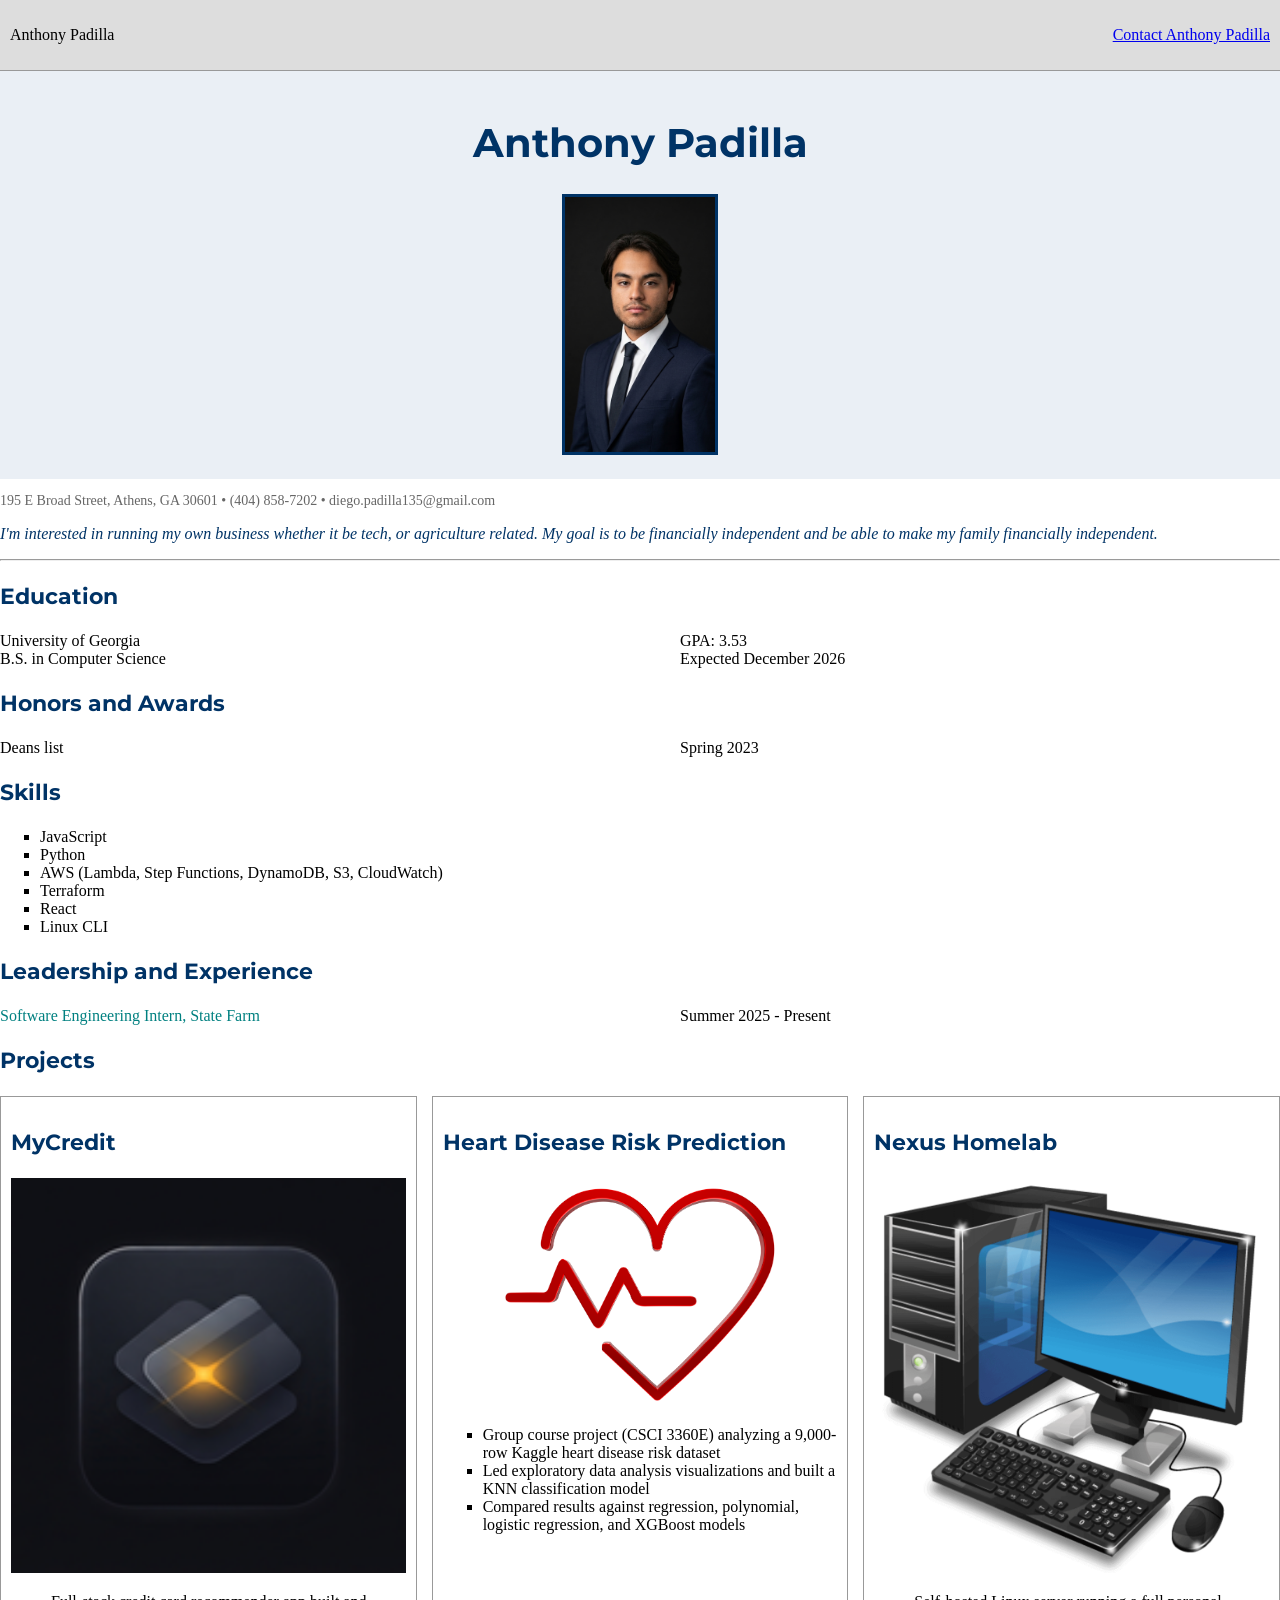
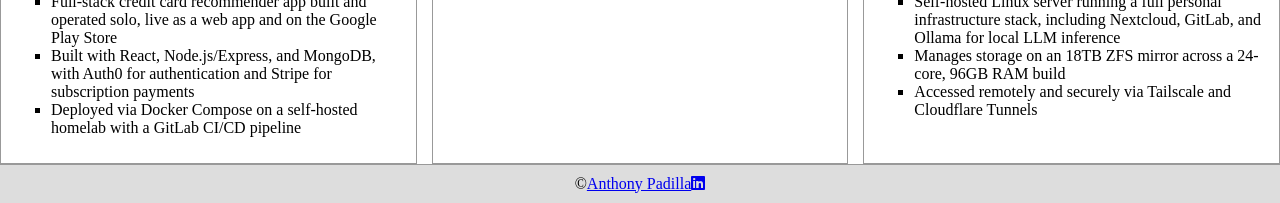
<file: index.html>
<!DOCTYPE html>
<html lang="en">
  <head>
    <meta charset="UTF-8" />
    <meta name="viewport" content="width=device-width, initial-scale=1.0" />
    <link rel="stylesheet" href="css/style.css" />
    <title>Anthony Padilla</title>
    <link rel="stylesheet" href="https://cdnjs.cloudflare.com/ajax/libs/font-awesome/6.5.1/css/all.min.css">
    <link rel="preconnect" href="https://fonts.googleapis.com">
    <link rel="preconnect" href="https://fonts.gstatic.com" crossorigin>
    <link href="https://fonts.googleapis.com/css2?family=Montserrat:wght@400;600;700&display=swap" rel="stylesheet">
  </head>
  <body>

    <nav>
      <p>Anthony Padilla</p>
      <p><a href="contact.html">Contact Anthony Padilla</a></p>
    </nav>

    <header>
      <h1>Anthony Padilla</h1>
      <img src="images/headshot.jpg" alt="Headshot of Anthony Padilla" width="180">
    </header>

    <p class="address">195 E Broad Street, Athens, GA 30601 &bull; (404) 858-7202 &bull; diego.padilla135@gmail.com</p>
    <p class="tagline">I'm interested in running my own business whether it be tech, or agriculture related. My goal is to be financially independent and be able to make my family financially independent.</p>

    <hr>

    <section>
      <h3>Education</h3>
      <dl>
        <dt>University of Georgia</dt>
        <dd>GPA: 3.53</dd>
        <dt>B.S. in Computer Science</dt>
        <dd>Expected December 2026</dd>
      </dl>
    </section>

    <section>
      <h3>Honors and Awards</h3>
      <dl>
        <dt>Deans list</dt>
        <dd>Spring 2023</dd>
      </dl>
    </section>

    <section>
      <h3>Skills</h3>
      <ul>
        <li>JavaScript</li>
        <li>Python</li>
        <li>AWS (Lambda, Step Functions, DynamoDB, S3, CloudWatch)</li>
        <li>Terraform</li>
        <li>React</li>
        <li>Linux CLI</li>
      </ul>
    </section>

    <section>
      <h3>Leadership and Experience</h3>
      <dl>
        <dt><a href="https://www.statefarm.com">Software Engineering Intern, State Farm</a></dt>
        <dd>Summer 2025 - Present</dd>
      </dl>
    </section>

    <section>
      <h3>Projects</h3>

      <div class="three-col">

        <div class="card">
          <h3>MyCredit</h3>
          <img src="images/mycredit.jpg" alt="Screenshot of my MyCredit app" width="250">
          <ul>
            <li>Full-stack credit card recommender app built and operated solo, live as a web app and on the Google Play Store</li>
            <li>Built with React, Node.js/Express, and MongoDB, with Auth0 for authentication and Stripe for subscription payments</li>
            <li>Deployed via Docker Compose on a self-hosted homelab with a GitLab CI/CD pipeline</li>
          </ul>
        </div>

        <div class="card">
          <h3>Heart Disease Risk Prediction</h3>
          <img src="images/heart-disease.jpg" alt="Chart or image from the heart disease risk project" width="250">
          <ul>
            <li>Group course project (CSCI 3360E) analyzing a 9,000-row Kaggle heart disease risk dataset</li>
            <li>Led exploratory data analysis visualizations and built a KNN classification model</li>
            <li>Compared results against regression, polynomial, logistic regression, and XGBoost models</li>
          </ul>
        </div>

        <div class="card">
          <h3>Nexus Homelab</h3>
          <img src="images/nexus.jpg" alt="Photo of an item relating to my Nexus homelab server" width="250">
          <ul>
            <li>Self-hosted Linux server running a full personal infrastructure stack, including Nextcloud, GitLab, and Ollama for local LLM inference</li>
            <li>Manages storage on an 18TB ZFS mirror across a 24-core, 96GB RAM build</li>
            <li>Accessed remotely and securely via Tailscale and Cloudflare Tunnels</li>
          </ul>
        </div>

      </div>
    </section>

    <footer>
      &copy;
      <a href="contact.html">Anthony Padilla</a>
      <a href="https://www.linkedin.com/in/anthony-padilla-9401a0247/" target="_blank"><i class="fa-brands fa-linkedin"></i></a>
    </footer>

  </body>
</html>
</file>
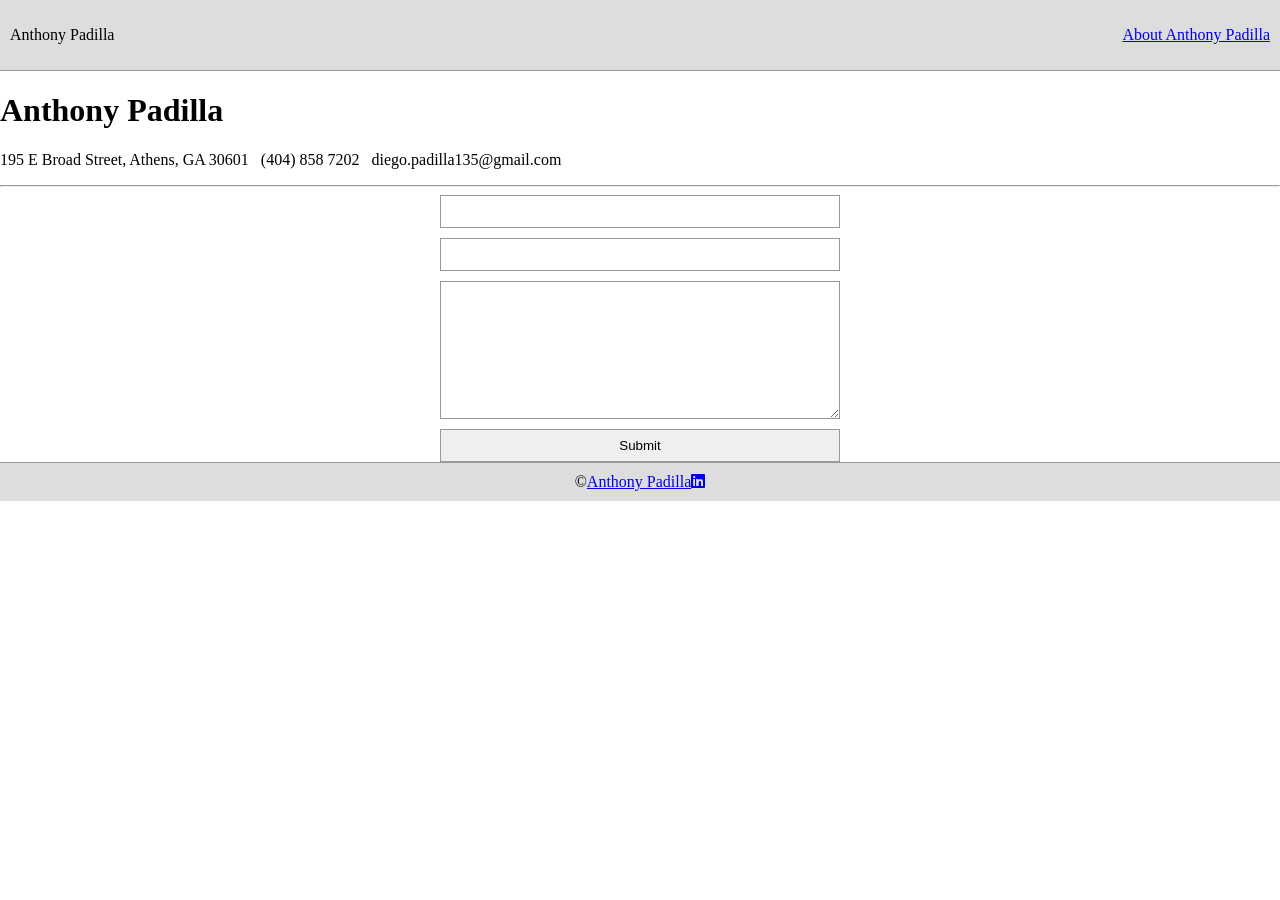
<file: contact.html>
<!DOCTYPE html>
<html lang="en">
  <head>
    <meta charset="UTF-8" />
    <meta name="viewport" content="width=device-width, initial-scale=1.0" />
    <link rel="stylesheet" href="css/style.css" />
    <title>Anthony Padilla Contact</title>
    <link rel="stylesheet" href="https://cdnjs.cloudflare.com/ajax/libs/font-awesome/6.5.1/css/all.min.css">
  </head>
  <body>

    <nav>
      <p>Anthony Padilla</p>
      <p><a href="index.html">About Anthony Padilla</a></p>
    </nav>

    <h1>Anthony Padilla</h1>
    <p>195 E Broad Street, Athens, GA 30601&nbsp;&nbsp;&nbsp;(404) 858 7202&nbsp;&nbsp;&nbsp;diego.padilla135@gmail.com</p>

    <hr>

    <section>
      <form class="one-col" method="POST" action="https://formsubmit.co/xdiego.padilla135@gmail.com"> <!-- formsubmit.io's not working for some reason-->
        <input type="text" name="name" required>
        <input type="email" name="email" required>
        <textarea name="message"></textarea>
        <input type="submit" value="Submit">
      </form>
    </section>

    <footer>
      &copy;
      <a href="index.html">Anthony Padilla</a>
      <a href="https://www.linkedin.com/in/anthony-padilla-9401a0247/" target="_blank"><i class="fa-brands fa-linkedin"></i></a>
    </footer>

  </body>
</html>
</file>
<file: css/style.css>
body {
  margin: 0;
}

nav {
  display: flex;
  justify-content: space-between;
  background-color: #dddddd;
  border-bottom: 1px solid #999999;
  padding: 10px;
}

footer {
  display: flex;
  justify-content: center;
  background-color: #dddddd;
  border-top: 1px solid #999999;
  padding: 10px;
}

header {
  background-color: #eaeff5;
  text-align: center;
  padding: 20px;
}

header h1 {
  font-family: "Montserrat", sans-serif;
  color: #003366;
  font-size: 40px;
}

header img {
  border: 3px solid #003366;
  width: 150px;
}

.address {
  color: #666666;
  font-size: 14px;
}

.tagline {
  color: #003366;
  font-style: italic;
}

section h3 {
  font-family: "Montserrat", sans-serif;
  color: #003366;
  font-size: 22px;
}

section dl {
  display: grid;
  grid-template-columns: 1fr 1fr;
}

section ul {
  list-style-type: square;
}

section a {
  color: #008080;
  text-decoration: none;
}

section a:hover {
  color: #003366;
  text-decoration: underline;
}

.three-col {
  display: grid;
  grid-template-columns: 1fr 1fr 1fr;
  gap: 15px;
}

.card img {
  width: 100%;
}

.card {
  background-color: #ffffff;
  border: 1px solid #999999;
  padding: 10px;
}

@media (max-width: 680px) {
  nav {
    flex-direction: column;
  }

  .three-col {
    grid-template-columns: 1fr;
  }
}

.one-col {
  display: grid;
  grid-template-columns: 1fr;
  gap: 10px;
  max-width: 400px;
  margin: auto;
}

input {
  border: 1px solid #999999;
  padding: 8px;
}

textarea {
  border: 1px solid #999999;
  padding: 8px;
  height: 120px;
}
</file>
